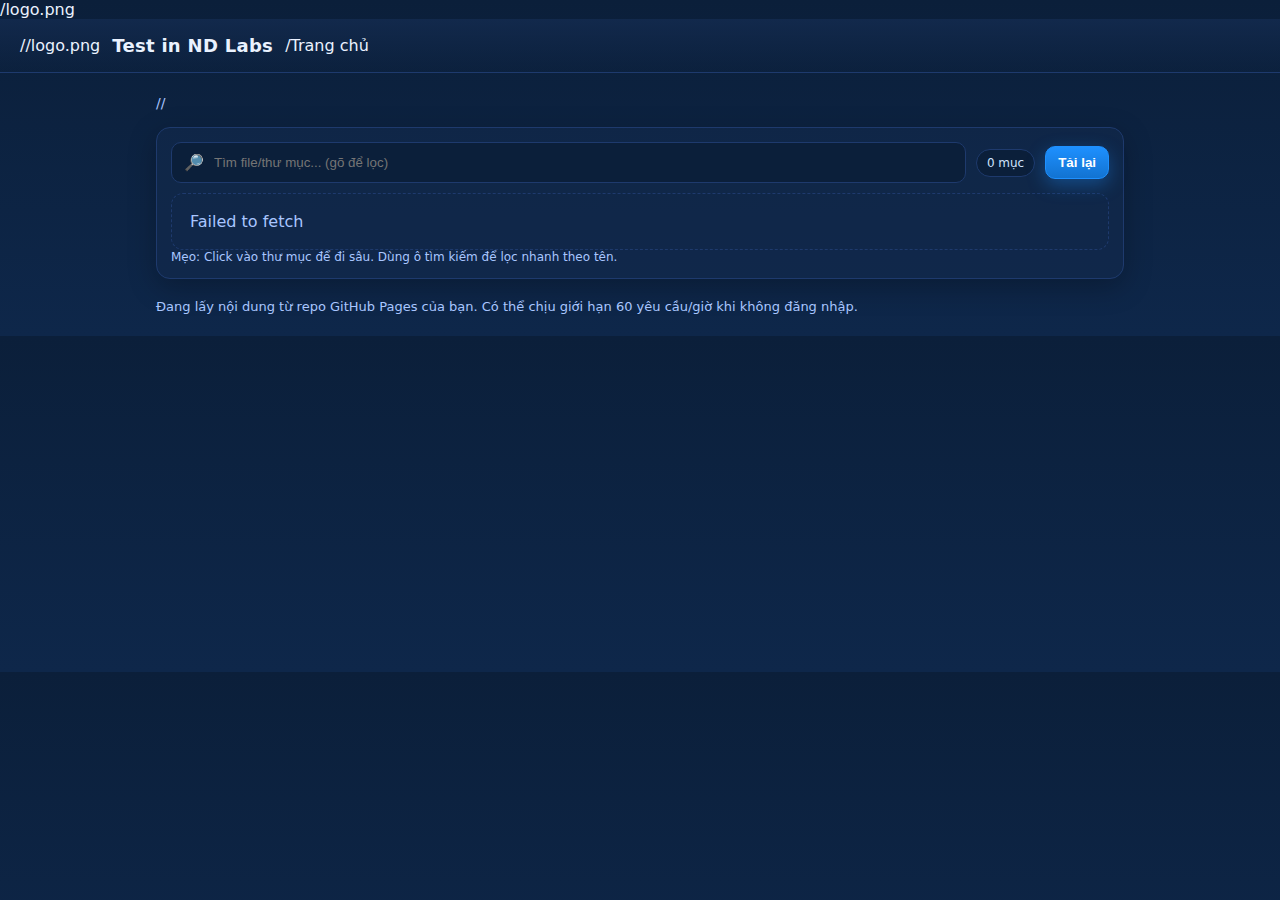
<file: index.html>
<!doctype html>
<html lang="vi">
<head>
  <meta charset="utf-8" />
  <meta name="viewport" content="width=device-width,initial-scale=1" />
  <title>Test in ND Labs</title>
  <meta name="color-scheme" content="light dark" />
  /logo.png
  <style>
    :root{
      --bg:#0b1f3a;
      --bg-2:#0e274a;
      --pri:#1e90ff;
      --pri-2:#1273d1;
      --text:#eaf2ff;
      --muted:#a9c6ff;
      --card:#12294c;
      --border:#1e3a6d;
      --ok:#22c55e;
      --warn:#f59e0b;
    }
    *{box-sizing:border-box}
    body{
      margin:0; font-family:system-ui,-apple-system,Segoe UI,Roboto,Ubuntu,Cantarell,"Helvetica Neue",Arial;
      background:linear-gradient(180deg,var(--bg),var(--bg-2));
      color:var(--text);
    }
    header{
      display:flex; align-items:center; gap:12px;
      padding:16px 20px; border-bottom:1px solid var(--border);
      background:linear-gradient(180deg,var(--card),transparent);
      position:sticky; top:0; z-index:10;
    }
    header img{width:36px;height:36px;border-radius:8px}
    header .title{font-weight:700;font-size:18px;letter-spacing:.3px}
    header nav a{
      color:var(--muted); text-decoration:none; margin-right:14px; font-weight:500
    }
    header nav a:hover{color:#fff}
    main{max-width:1000px; margin:22px auto; padding:0 16px}
    .crumbs{margin:8px 0 16px; color:var(--muted); font-size:14px}
    .crumbs a{color:var(--muted); text-decoration:none}
    .crumbs a:hover{color:#fff; text-decoration:underline}
    .panel{
      background:rgba(18,41,76,.6); border:1px solid var(--border);
      border-radius:14px; padding:14px;
      box-shadow:0 8px 28px rgba(0,0,0,.25);
    }
    .toolbar{
      display:flex; gap:10px; align-items:center; flex-wrap:wrap; margin-bottom:10px;
    }
    .search{
      flex:1; min-width:220px; display:flex; align-items:center; gap:8px;
      background:#0b1f3a; border:1px solid var(--border); border-radius:10px; padding:10px 12px;
    }
    .search input{
      background:transparent; border:none; outline:none; color:#fff; width:100%;
    }
    .badge{font-size:12px; color:#cfe3ff; background:#0b1f3a; border:1px solid var(--border);
      padding:6px 10px; border-radius:999px}
    ul.list{list-style:none; margin:0; padding:0}
    .row{
      display:grid; grid-template-columns: 32px 1fr 120px 120px; gap:10px;
      align-items:center; padding:10px 12px; border-radius:10px;
    }
    .row:hover{background:#0e274a}
    .row .icon{font-size:18px; text-align:center}
    .row a{
      color:#fff; text-decoration:none; font-weight:600; word-break:break-word
    }
    .row a:hover{color:var(--pri)}
    .meta{color:var(--muted); font-size:13px}
    .empty, .error{
      padding:18px; border:1px dashed var(--border); border-radius:12px; margin-top:8px;
      color:var(--muted)
    }
    .footer{
      margin:20px 0; color:var(--muted); font-size:13px;
    }
    .btn{
      appearance:none; border:1px solid var(--pri); background:linear-gradient(180deg,var(--pri),var(--pri-2));
      color:#fff; border-radius:10px; padding:8px 12px; cursor:pointer; font-weight:600;
      box-shadow:0 6px 18px rgba(30,144,255,.35);
    }
    .btn:disabled{opacity:.6; cursor:not-allowed}
    .hint{font-size:12px; color:var(--muted)}
    @media (max-width:720px){
      .row{grid-template-columns: 28px 1fr 90px 90px}
      header .title{display:none}
    }
  </style>
</head>
<body>
  <header>
    //logo.png</a>
    <div class="title">Test in ND Labs</div>
    <nav aria-label="Điều hướng">
      /Trang chủ</a>
    </nav>
  </header>

  <main>
    <div class="crumbs" id="breadcrumbs"></div>

    <section class="panel">
      <div class="toolbar">
        <div class="search" title="Lọc theo tên">
          🔎 <input id="filterInput" placeholder="Tìm file/thư mục... (gõ để lọc)">
        </div>
        <span class="badge" id="countBadge">Đang tải…</span>
        <button class="btn" id="reloadBtn">Tải lại</button>
      </div>

      <ul class="list" id="list"></ul>
      <div class="empty" id="empty" hidden>Thư mục trống.</div>
      <div class="error" id="error" hidden></div>
      <div class="hint">Mẹo: Click vào thư mục để đi sâu. Dùng ô tìm kiếm để lọc nhanh theo tên.</div>
    </section>

    <div class="footer">
      Đang lấy nội dung từ repo GitHub Pages của bạn. Có thể chịu giới hạn 60 yêu cầu/giờ khi không đăng nhập.
    </div>
  </main>

  <script>
    (async function () {
      // --- Cấu hình tự động cho user site: username.github.io ---
      const host = location.hostname; // vd: nd-site.github.io
      const owner = host.split('.')[0]; // "nd-site"
      const repo = owner + '.github.io'; // "nd-site.github.io"
      const apiBase = `https://api.github.com/repos/${owner}/${repo}`;

      // Lấy path hiện tại trong repo (thư mục đang xem)
      // Nếu file này là 404.html, GitHub Pages vẫn giữ nguyên location.pathname => dùng được cho mọi thư mục
      const cleanPath = (p) => p.replace(/^\/+|\/+$/g, '');
      // Nếu người dùng truy cập trực tiếp vào 1 file cụ thể thì pathname có đuôi .html/.txt...
      // Ta chỉ coi là "thư mục" cần liệt kê, nên bỏ tên file cuối nếu có phần mở rộng
      function getRepoPathFromLocation() {
        const path = decodeURIComponent(location.pathname);
        if (!path || path === '/') return '';
        const trimmed = cleanPath(path);
        // Nếu kết thúc bằng .xxx => coi là file, lấy thư mục cha
        if (/\.[a-z0-9]+$/i.test(trimmed)) {
          const seg = trimmed.split('/');
          seg.pop();
          return seg.join('/');
        }
        return trimmed;
      }
      const repoPath = getRepoPathFromLocation();

      // UI refs
      const listEl = document.getElementById('list');
      const emptyEl = document.getElementById('empty');
      const errorEl = document.getElementById('error');
      const countBadge = document.getElementById('countBadge');
      const filterInput = document.getElementById('filterInput');
      const reloadBtn = document.getElementById('reloadBtn');
      const crumbsEl = document.getElementById('breadcrumbs');

      function bytesToHuman(n) {
        if (n == null) return '';
        if (n < 1024) return n + ' B';
        const kb = n / 1024;
        if (kb < 1024) return kb.toFixed(kb < 10 ? 1 : 0) + ' KB';
        const mb = kb / 1024;
        return mb.toFixed(mb < 10 ? 1 : 0) + ' MB';
      }

      function buildCrumbs(path) {
        const segs = cleanPath(path).split('/').filter(Boolean);
        const parts = [`//</a>`];
        let acc = '';
        for (let i = 0; i < segs.length; i++) {
          acc += '/' + encodeURIComponent(segs[i]);
          parts.push(` / <aacc}/${segs[i]}</a>`);
        }
        crumbsEl.innerHTML = parts.join('');
      }

      async function getDefaultBranch() {
        const resp = await fetch(apiBase);
        if (!resp.ok) throw new Error('Không lấy được thông tin repo');
        const data = await resp.json();
        return data.default_branch || 'main';
      }

      async function fetchContents(path, ref) {
        const url = `${apiBase}/contents/${path ? encodeURI(path) : ''}?ref=${encodeURIComponent(ref)}`;
        const resp = await fetch(url, { headers: { 'Accept': 'application/vnd.github+json' } });
        if (!resp.ok) {
          // Hiển thị thông báo chi tiết từ API nếu có
          let msg = `Lỗi tải nội dung (HTTP ${resp.status})`;
          try {
            const j = await resp.json();
            if (j && j.message) msg += `: ${j.message}`;
          } catch {}
          throw new Error(msg);
        }
        const data = await resp.json();
        // API có thể trả object nếu là 1 file, nhưng ta kỳ vọng 1 mảng (thư mục)
        if (!Array.isArray(data)) {
          // Nếu truy cập nhầm vào file, quay về thư mục cha
          return 'IS_FILE';
        }
        return data;
      }

      function render(items, filter='') {
        listEl.innerHTML = '';
        errorEl.hidden = true;
        emptyEl.hidden = true;

        // Ẩn file trang hiện tại (index.html / 404.html) nếu có
        const currentDoc = (location.pathname.split('/').pop() || '').toLowerCase();

        let filtered = items
          .filter(it => it && it.name)
          .filter(it => it.name.toLowerCase().includes(filter.toLowerCase()))
          .filter(it => {
            const n = it.name.toLowerCase();
            return !(n === currentDoc || (n === 'index.html' && currentDoc === '') || n === '404.html');
          });

        // Sắp xếp: thư mục trước, sau đó theo tên
        filtered.sort((a,b) => {
          if (a.type !== b.type) return a.type === 'dir' ? -1 : 1;
          return a.name.localeCompare(b.name, 'vi', { sensitivity:'base' });
        });

        countBadge.textContent = `${filtered.length} mục`;

        if (filtered.length === 0) {
          emptyEl.hidden = false;
          return;
        }

        for (const it of filtered) {
          const li = document.createElement('li');
          li.className = 'row';
          const isDir = it.type === 'dir';
          const icon = isDir ? '📁' : '📄';

          // Link đến đường dẫn public trên Pages
          const base = '/' + cleanPath(repoPath);
          const href = (base === '/' ? '' : base) + '/' + encodeURIComponent(it.name) + (isDir ? '/' : '');

          const name = document.createElement('a');
          name.href = href;
          name.textContent = it.name;

          const iconSpan = document.createElement('div');
          iconSpan.className = 'icon';
          iconSpan.textContent = icon;

          const colName = document.createElement('div');
          colName.appendChild(name);

          const colType = document.createElement('div');
          colType.className = 'meta';
          colType.textContent = isDir ? 'Thư mục' : 'Tệp';

          const colSize = document.createElement('div');
          colSize.className = 'meta';
          colSize.textContent = isDir ? '' : bytesToHuman(it.size);

          li.appendChild(iconSpan);
          li.appendChild(colName);
          li.appendChild(colType);
          li.appendChild(colSize);
          listEl.appendChild(li);
        }
      }

      async function load() {
        countBadge.textContent = 'Đang tải…';
        listEl.innerHTML = '';
        emptyEl.hidden = true;
        errorEl.hidden = true;

        buildCrumbs(repoPath);

        try {
          const branch = await getDefaultBranch();
          let contents = await fetchContents(repoPath, branch);
          // Nếu đang mở đúng URL của một file -> quay về thư mục cha
          if (contents === 'IS_FILE') {
            const parts = cleanPath(repoPath).split('/'); parts.pop();
            const parent = parts.join('/');
            contents = await fetchContents(parent, branch);
            buildCrumbs(parent);
          }
          render(contents);
        } catch (e) {
          errorEl.hidden = false;
          errorEl.textContent = e.message || 'Đã xảy ra lỗi khi tải nội dung.';
          countBadge.textContent = '0 mục';
        }
      }

      filterInput.addEventListener('input', () => {
        // Lọc lại mà không gọi API lần nữa: lấy từ DOM hiện tại
        // Đơn giản: gọi lại load nếu cần filter "chuẩn" theo API; còn ở đây ta lọc sơ bộ bằng cách ẩn/hiện
        const q = filterInput.value.trim().toLowerCase();
        const rows = listEl.querySelectorAll('.row');
        let visible = 0;
        rows.forEach(r => {
          const a = r.querySelector('a');
          const show = a && a.textContent.toLowerCase().includes(q);
          r.style.display = show ? '' : 'none';
          if (show) visible++;
        });
        countBadge.textContent = `${visible} mục`;
        emptyEl.hidden = visible !== 0;
      });

      reloadBtn.addEventListener('click', load);

      await load();
    })();
  </script>
</body>
</html>
</file>
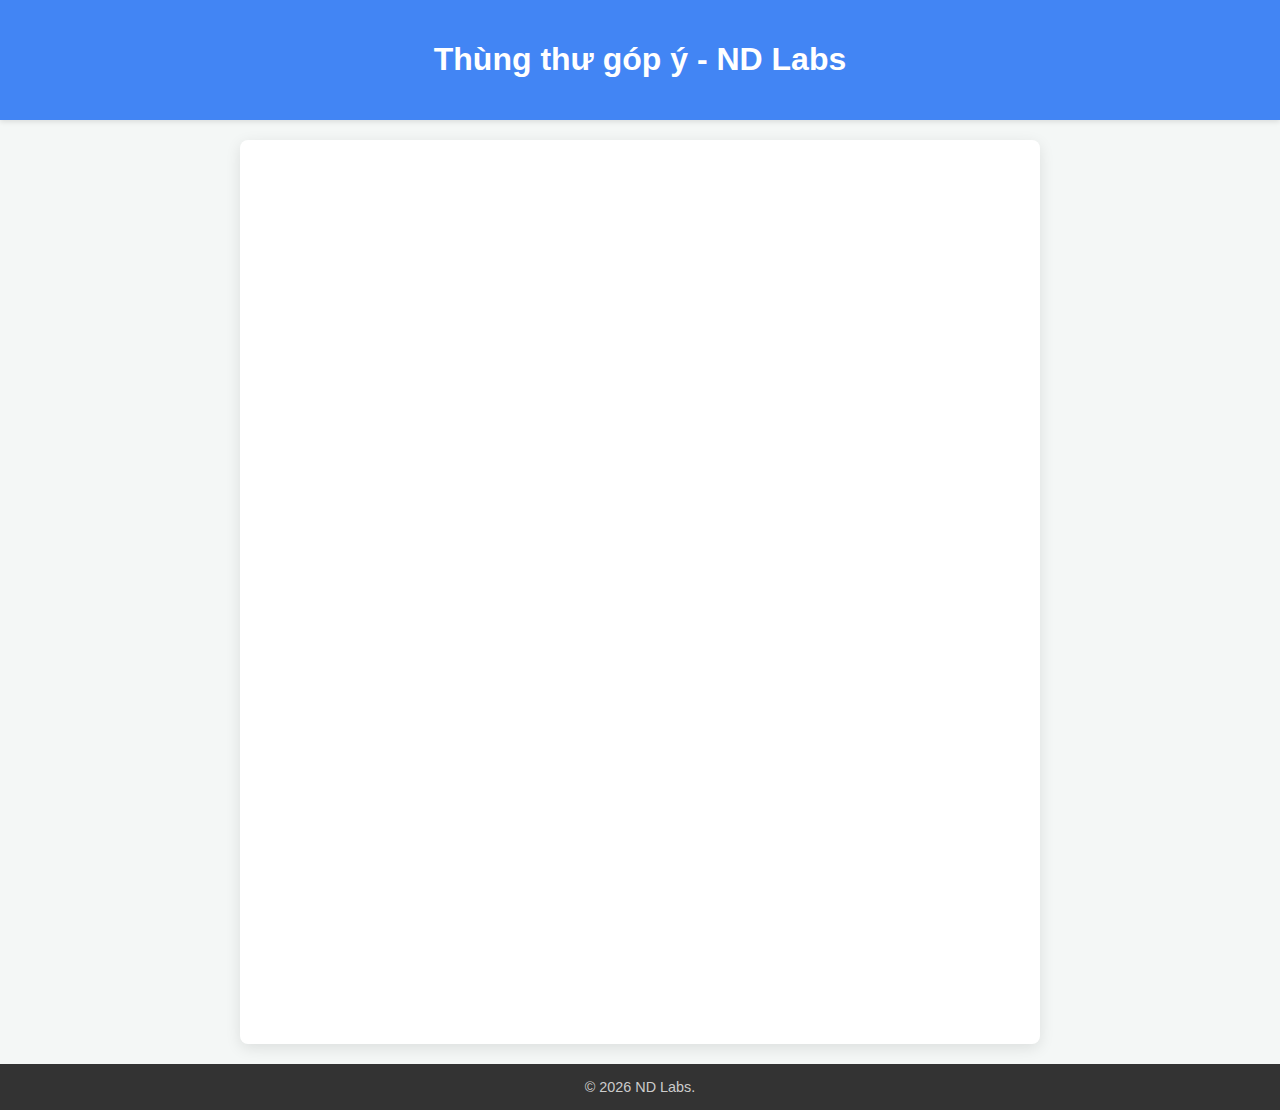
<file: thung-thu-gop-y/index.html>
<!DOCTYPE html>
<html lang="vi">
<head>
    <meta charset="UTF-8">
    <meta name="viewport" content="width=device-width, initial-scale=1.0">
    <title>Thùng thư góp ý - ND Labs</title>
    <style>
        /* Thiết lập chung */
        body {
            font-family: 'Segoe UI', Tahoma, Geneva, Verdana, sans-serif;
            background-color: #f4f7f6;
            margin: 0;
            padding: 0;
            display: flex;
            flex-direction: column;
            min-height: 100vh;
        }

        /* Thanh điều hướng/Tiêu đề */
        header {
            background-color: #4285f4;
            color: white;
            padding: 20px 0;
            text-align: center;
            box-shadow: 0 2px 5px rgba(0,0,0,0.1);
        }

        /* Khung chứa Form */
        .container {
            flex: 1;
            display: flex;
            justify-content: center;
            align-items: center;
            padding: 20px;
        }

        .form-wrapper {
            background: white;
            width: 100%;
            max-width: 800px;
            border-radius: 8px;
            box-shadow: 0 4px 15px rgba(0,0,0,0.1);
            overflow: hidden;
        }

        /* Tối ưu hóa Iframe */
        iframe {
            width: 100%;
            height: 900px; /* Bạn có thể điều chỉnh độ cao này */
            border: none;
        }

        /* Chân trang */
        footer {
            background: #333;
            color: #ccc;
            text-align: center;
            padding: 15px 0;
            font-size: 0.9em;
        }

        /* Responsive cho điện thoại */
        @media (max-width: 600px) {
            header h1 { font-size: 1.2rem; }
            iframe { height: 700px; }
        }
    </style>
</head>
<body>

    <header>
        <h1>Thùng thư góp ý - ND Labs</h1>
    </header>

    <div class="container">
        <div class="form-wrapper">
            <iframe 
                src="https://docs.google.com/forms/d/e/1FAIpQLSeiLoQ2UTWUtXRGgt6AL9parWykX3nnALtbIP7-3zGivrgQIQ/viewform?embedded=true" 
                frameborder="0" 
                marginheight="0" 
                marginwidth="0">
                Đang tải biểu mẫu...
            </iframe>
        </div>
    </div>

    <footer>
        &copy; 2026 ND Labs. 
    </footer>

</body>
</html>
</file>
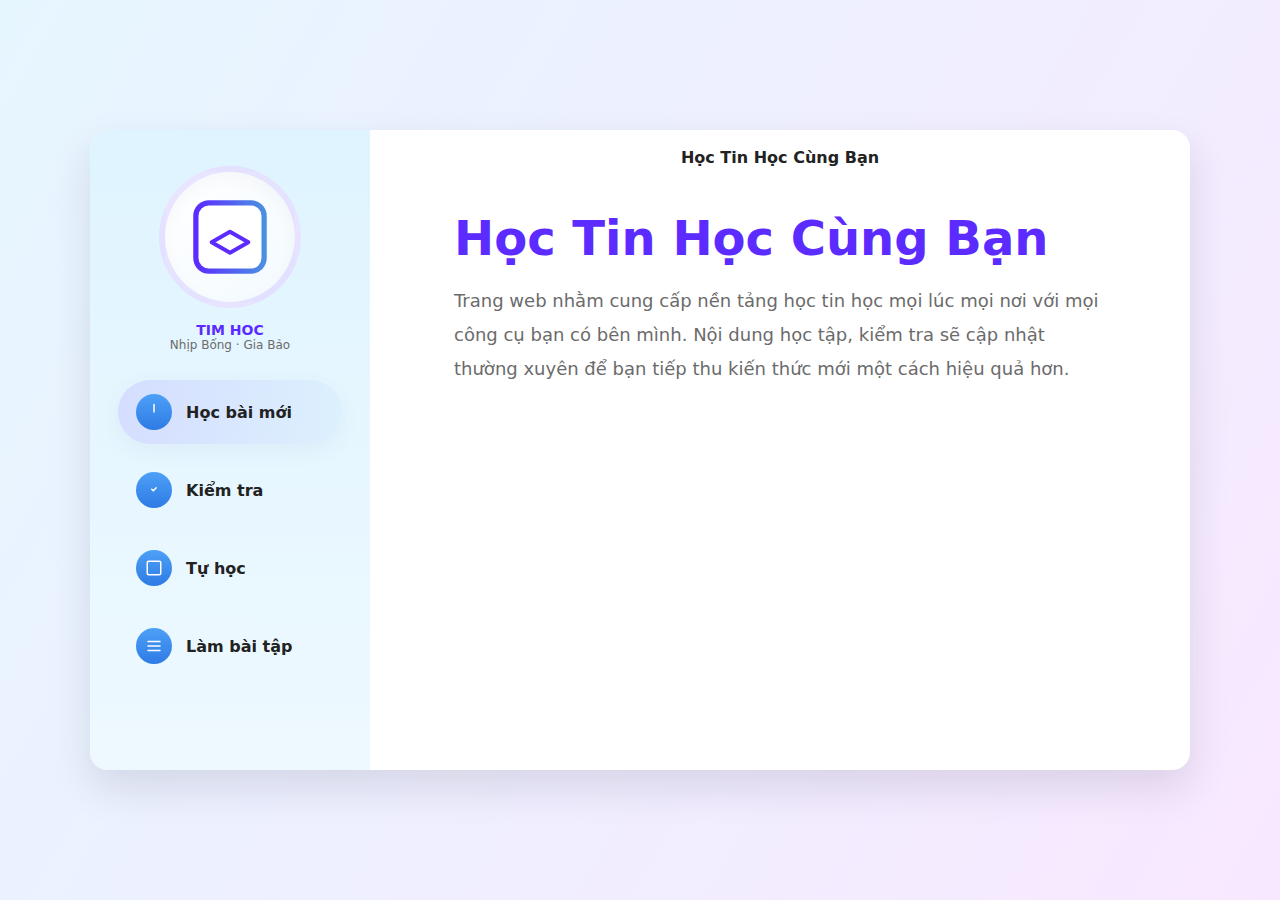
<file: chatgpt/1/index.html>
<!doctype html>
<html lang="vi">
<head>
  <meta charset="utf-8" />
  <meta name="viewport" content="width=device-width,initial-scale=1" />
  <title>Học Tin Học — Mẫu</title>
  <style>
    :root{
      --bg-start:#e6f6ff; /* pastel */
      --bg-end:#f8e8ff;
      --accent:#5b2bff; /* tím chính */
      --blue:#4a90e2;
      --sidebar:#dff4ff;
      --text:#222;
      --muted:#6b6b6b;
      --shadow: 0 18px 40px rgba(30,30,60,0.12);
      --radius:14px;
      font-family: Inter, system-ui, -apple-system, 'Segoe UI', Roboto, 'Helvetica Neue', Arial;
    }

    html,body{height:100%;}
    body{
      margin:0;min-height:100%;
      display:flex;align-items:center;justify-content:center;
      background:linear-gradient(120deg,var(--bg-start),var(--bg-end));
      -webkit-font-smoothing:antialiased;
    }

    /* window frame */
    .window{
      width:1100px;max-width:95vw;height:640px;background:#fff;border-radius:18px;box-shadow:var(--shadow);overflow:hidden;display:flex;
    }

    /* sidebar */
    .sidebar{width:280px;background:linear-gradient(180deg,var(--sidebar),#eef9ff);padding:36px 28px;box-sizing:border-box;display:flex;flex-direction:column;gap:28px;align-items:flex-start}
    .logo{
      width:130px;height:130px;border-radius:999px;background:linear-gradient(135deg,#fff,#f3faff);display:flex;align-items:center;justify-content:center;border:6px solid rgba(91,43,255,0.12);box-shadow:inset 0 6px 18px rgba(0,0,0,0.03);
      flex-shrink:0
    }
    .logo svg{width:84px;height:84px}
    .brand{font-weight:700;color:var(--accent);text-align:center;margin-top:6px;font-size:14px}
    .slogan{font-size:12px;color:var(--muted);text-align:center}

    nav{display:flex;flex-direction:column;gap:14px;width:100%}
    .nav-item{display:flex;align-items:center;gap:14px;padding:14px 18px;border-radius:999px;color:var(--text);cursor:pointer;user-select:none}
    .nav-item .ico{width:36px;height:36px;display:grid;place-items:center;border-radius:50%;background:linear-gradient(180deg,#4da0f7,#2e7be5);color:#fff;flex-shrink:0}
    .nav-item .label{font-weight:700}
    .nav-item.small{padding:12px 14px}

    .nav-item.active{background:linear-gradient(90deg,rgba(91,43,255,0.12),rgba(74,144,226,0.06));box-shadow:0 6px 22px rgba(80,80,130,0.06)}

    /* main content */
    .main{flex:1;padding:44px 84px;box-sizing:border-box;position:relative}
    .main h1{font-size:48px;color:var(--accent);margin:36px 0 12px;font-weight:800}
    .main .title-top{position:absolute;top:18px;left:50%;transform:translateX(-50%);font-weight:700;color:var(--text);}
    .lead{max-width:680px;color:var(--muted);line-height:1.9;font-size:18px}

    /* small screens */
    @media (max-width:880px){
      .window{flex-direction:column;height:auto}
      .sidebar{width:100%;flex-direction:row;align-items:center;padding:18px;gap:12px}
      nav{flex-direction:row;gap:8px;overflow:auto}
      .main{padding:28px}
      .main h1{font-size:34px}
      .logo{width:80px;height:80px}
    }
  </style>
</head>
<body>
  <div class="window">
    <aside class="sidebar">
      <div style="display:flex;flex-direction:column;align-items:center;gap:8px;width:100%">
        <div class="logo" aria-hidden>
          <!-- simple cube logo -->
          <svg viewBox="0 0 64 64" xmlns="http://www.w3.org/2000/svg" fill="none">
            <rect x="6" y="6" width="52" height="52" rx="10" stroke="url(#g)" stroke-width="4" fill="#fff"/>
            <path d="M18 36 L32 44 L46 36 L32 28 Z" fill="none" stroke="#5b2bff" stroke-width="3" stroke-linejoin="round"/>
            <defs><linearGradient id="g" x1="0" x2="1"><stop offset="0" stop-color="#5b2bff"/><stop offset="1" stop-color="#4a90e2"/></linearGradient></defs>
          </svg>
        </div>
        <div style="text-align:center">
          <div class="brand">TIM HOC</div>
          <div class="slogan">Nhịp Bống · Gia Bảo</div>
        </div>
      </div>

      <nav aria-label="chức năng">
        <div class="nav-item active" data-id="home">
          <div class="ico"> <svg width="18" height="18" viewBox="0 0 24 24" fill="none"><path d="M12 2v10" stroke="white" stroke-width="2" stroke-linecap="round" stroke-linejoin="round"/></svg></div>
          <div class="label">Học bài mới</div>
        </div>

        <div class="nav-item" data-id="test">
          <div class="ico"> <svg width="18" height="18" viewBox="0 0 24 24" fill="none"><path d="M9 11l2 2 4-4" stroke="white" stroke-width="2" stroke-linecap="round" stroke-linejoin="round"/></svg></div>
          <div class="label">Kiểm tra</div>
        </div>

        <div class="nav-item" data-id="self">
          <div class="ico"> <svg width="18" height="18" viewBox="0 0 24 24" fill="none"><rect x="3" y="3" width="18" height="18" rx="2" stroke="white" stroke-width="2"/></svg></div>
          <div class="label">Tự học</div>
        </div>

        <div class="nav-item" data-id="exercise">
          <div class="ico"> <svg width="18" height="18" viewBox="0 0 24 24" fill="none"><path d="M4 6h16M4 12h16M4 18h16" stroke="white" stroke-width="2" stroke-linecap="round"/></svg></div>
          <div class="label">Làm bài tập</div>
        </div>
      </nav>
    </aside>

    <main class="main">
      <div class="title-top">Học Tin Học Cùng Bạn</div>
      <h1>Học Tin Học Cùng Bạn</h1>
      <p class="lead">Trang web nhằm cung cấp nền tảng học tin học mọi lúc mọi nơi với mọi công cụ bạn có bên mình. Nội dung học tập, kiểm tra sẽ cập nhật thường xuyên để bạn tiếp thu kiến thức mới một cách hiệu quả hơn.</p>
    </main>
  </div>

  <script>
    // small JS: active nav switching
    document.querySelectorAll('.nav-item').forEach(item=>{
      item.addEventListener('click',()=>{
        document.querySelectorAll('.nav-item').forEach(i=>i.classList.remove('active'));
        item.classList.add('active');
        // update main title quickly
        const label = item.querySelector('.label').textContent.trim();
        document.querySelector('.main h1').textContent = label;
        document.querySelector('.title-top').textContent = label;
      })
    })
  </script>
</body>
</html>
</file>
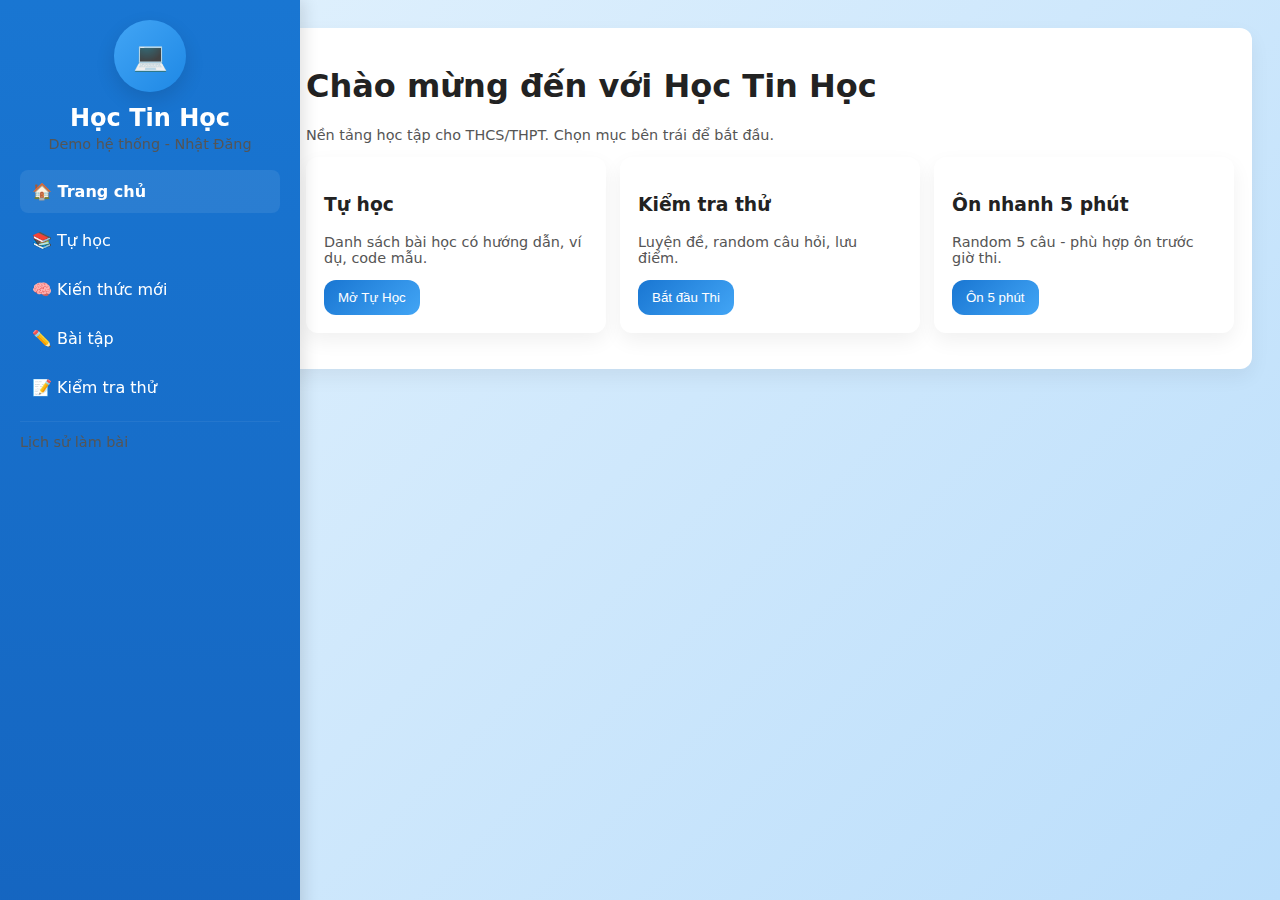
<file: chatgpt/2/index.html>
<!doctype html>
<html lang="vi">
<head>
  <meta charset="UTF-8" />
  <meta name="viewport" content="width=device-width,initial-scale=1" />
  <title>Học Tin Học Online - Demo</title>
  <style>
    /* (Keep minimal styles for demo) */
    body{font-family:system-ui,Segoe UI,Roboto,Arial;margin:0;background:linear-gradient(135deg,#e3f2fd,#bbdefb);color:#222}
    .container{display:flex;min-height:100vh}
    .sidebar{width:260px;background:linear-gradient(180deg,#1976d2,#1565c0);color:#fff;padding:20px;box-shadow:4px 0 15px rgba(0,0,0,.12);position:fixed;height:100%;overflow:auto}
    .main{margin-left:260px;flex:1;padding:28px}
    .nav-item{display:block;color:#fff;padding:12px;border-radius:8px;margin-bottom:6px;text-decoration:none;cursor:pointer}
    .nav-item.active{background:rgba(255,255,255,.08);font-weight:700}
    .card{background:#fff;border-radius:12px;padding:18px;margin-bottom:18px;box-shadow:0 8px 20px rgba(0,0,0,.06)}
    .btn{background:linear-gradient(135deg,#1976d2,#42a5f5);color:#fff;padding:10px 14px;border-radius:12px;border:0;cursor:pointer}
    .grid{display:grid;grid-template-columns:repeat(auto-fit,minmax(240px,1fr));gap:14px}
    .lesson-list li{padding:8px 10px;border-radius:8px;cursor:pointer}
    .lesson-list li:hover{background:rgba(25,118,210,.06)}
    .small{font-size:.9rem;color:#555}
    .right{float:right}
    .hidden{display:none}
    /* quiz styles */
    .answer-option{padding:12px;border-radius:10px;border:1px solid #e6e6e6;margin-bottom:10px;cursor:pointer}
    .answer-option.selected{background:linear-gradient(135deg,#e3f2fd,#bbdefb);border-color:#1976d2}
    .answer-option.correct{background:linear-gradient(135deg,#c8e6c9,#e8f5e9);border-color:#4caf50}
    .answer-option.incorrect{background:linear-gradient(135deg,#ffcccb,#ffc1b3);border-color:#f44336}
    pre{background:#f8f9fa;padding:12px;border-radius:8px;overflow:auto}
    .badge{display:inline-block;padding:6px 10px;border-radius:999px;background:#fff;color:#1976d2;font-weight:700}
  </style>
</head>
<body>
  <div class="container">
    <aside class="sidebar">
      <div style="text-align:center;margin-bottom:18px">
        <div style="width:72px;height:72px;margin:0 auto;border-radius:50%;background:linear-gradient(135deg,#42a5f5,#1e88e5);display:flex;align-items:center;justify-content:center;font-size:28px;box-shadow:0 8px 20px rgba(0,0,0,.12)">💻</div>
        <h2 style="margin:12px 0 4px">Học Tin Học</h2>
        <div class="small">Demo hệ thống - Nhật Đăng</div>
      </div>
      <nav>
        <a class="nav-item active" data-target="home">🏠 Trang chủ</a>
        <a class="nav-item" data-target="self-study">📚 Tự học</a>
        <a class="nav-item" data-target="new-knowledge">🧠 Kiến thức mới</a>
        <a class="nav-item" data-target="exercises">✏️ Bài tập</a>
        <a class="nav-item" data-target="practice-test">📝 Kiểm tra thử</a>
        <hr style="border:none;border-top:1px solid rgba(255,255,255,.06);margin:12px 0">
        <div class="small">Lịch sử làm bài</div>
        <ul id="history" style="list-style:none;padding:8px 0;margin:8px 0 0"></ul>
      </nav>
    </aside>
    <main class="main">
      <section id="home" class="card">
        <h1>Chào mừng đến với Học Tin Học</h1>
        <p class="small">Nền tảng học tập cho THCS/THPT. Chọn mục bên trái để bắt đầu.</p>
        <div class="grid" style="margin-top:12px">
          <div class="card">
            <h3>Tự học</h3>
            <p class="small">Danh sách bài học có hướng dẫn, ví dụ, code mẫu.</p>
            <button class="btn" onclick="openSection('self-study')">Mở Tự Học</button>
          </div>
          <div class="card">
            <h3>Kiểm tra thử</h3>
            <p class="small">Luyện đề, random câu hỏi, lưu điểm.</p>
            <button class="btn" onclick="openSection('practice-test')">Bắt đầu Thi</button>
          </div>
          <div class="card">
            <h3>Ôn nhanh 5 phút</h3>
            <p class="small">Random 5 câu - phù hợp ôn trước giờ thi.</p>
            <button class="btn" onclick="startQuick5()">Ôn 5 phút</button>
          </div>
        </div>
      </section>

      <section id="self-study" class="card hidden">
        <h2>📚 Tự Học</h2>
        <div style="display:flex;gap:18px;margin-top:12px;align-items:flex-start;">
          <div style="flex:1">
            <ul class="lesson-list" id="lesson-list" style="list-style:none;padding:0;margin:0"></ul>
          </div>
          <div style="flex:2">
            <div id="lesson-content"><em>Chọn một bài để xem nội dung.</em></div>
          </div>
        </div>
      </section>

      <section id="new-knowledge" class="card hidden">
        <h2>🧠 Kiến thức mới & mẹo</h2>
        <div id="tips-list"></div>
      </section>

      <section id="exercises" class="card hidden">
        <h2>✏️ Bài tập</h2>
        <div class="grid">
          <div class="card">
            <h3>Bài trắc nghiệm tự động</h3>
            <p class="small">Hệ thống trắc nghiệm có chấm tự động.</p>
            <button class="btn" onclick="openSection('practice-test')">Làm Bài</button>
          </div>
          <div class="card">
            <h3>Luyện gõ 10 ngón (mini)</h3>
            <p class="small">Mini typing practice.</p>
            <button class="btn" onclick="openTyping()">Bắt đầu</button>
          </div>
        </div>
      </section>

      <section id="practice-test" class="card hidden">
        <h2>📝 Kiểm tra thử</h2>
        <div style="margin-top:12px">
          <div style="display:flex;gap:12px;align-items:center">
            <label>Số câu:</label>
            <select id="num-questions"><option value="5">5</option><option value="10">10</option><option value="20">20</option></select>
            <label>Thời gian (phút):</label>
            <select id="time-min"><option value="5">5</option><option value="10" selected>10</option><option value="20">20</option></select>
            <button class="btn" onclick="initTest()">Start</button>
            <button class="btn" style="background:#6c757d" onclick="openSection('home')">Hủy</button>
          </div>

          <div id="test-area" style="margin-top:18px;display:none">
            <div style="display:flex;justify-content:space-between;align-items:center">
              <div><strong id="test-title">Bài Thi</strong></div>
              <div><span class="small">Time: </span><span id="timer">00:00</span></div>
            </div>
            <div id="question-box" style="margin-top:12px"></div>
            <div style="margin-top:12px;display:flex;gap:8px">
              <button class="btn" onclick="prevQ()">Câu trước</button>
              <button class="btn" onclick="nextQ()">Câu tiếp</button>
              <button class="btn" onclick="submitTest()">Nộp bài</button>
            </div>
          </div>

          <div id="result-area" style="margin-top:18px;display:none"></div>
        </div>
      </section>

      <section id="typing" class="card hidden">
        <h2>Luyện gõ 10 ngón - Mini</h2>
        <div>
          <div class="card">
            <div id="typing-text">Type this sample text: <pre id="sample">the quick brown fox jumps over the lazy dog</pre></div>
            <textarea id="type-input" rows="4" style="width:100%"></textarea>
            <div style="margin-top:8px"><button class="btn" onclick="checkTyping()">Kiểm tra</button></div>
            <div id="typing-result" style="margin-top:8px"></div>
          </div>
        </div>
      </section>

    </main>
  </div>

  <script>
    /* --- Data stores --- */
    const lessons = [
      {id:'l1', title:'Nhập môn lập trình', content:'<h3>Nhập môn lập trình</h3><p>Khái niệm cơ bản: thuật toán, biến, vòng lặp.</p><pre>// Ví dụ JS
let x = 5;
console.log(x);</pre>'},
      {id:'l2', title:'Lập trình Python cơ bản', content:'<h3>Python</h3><p>List, tuple, dict. Ví dụ: <pre>nums = [1,2,3]
print(nums)</pre>'},
      {id:'l3', title:'Cơ sở dữ liệu & SQL', content:'<h3>SQL</h3><p>SELECT, INSERT, UPDATE, DELETE. Ví dụ: <pre>SELECT * FROM users;</pre>'}
    ];

    const tips = [
      {title:'Mẹo Excel', text:'Dùng Ctrl+C / Ctrl+V; Autofill; Hàm SUM, AVERAGE.'},
      {title:'Mẹo lập trình', text:'Luôn debug từng bước; viết comment rõ ràng.'}
    ];

    // Small question bank
    const questionBank = [
      {q:'Thuật toán là gì?', opts:['Ngôn ngữ lập trình','Tập hợp bước','Phần mềm','Phần cứng'], ans:1},
      {q:'Phím tắt sao chép?', opts:['Ctrl+V','Ctrl+C','Ctrl+X','Ctrl+Z'], ans:1},
      {q:'List Python biểu diễn bằng?', opts:['{}','[]','()','<>'], ans:1},
      {q:'Stack chạy theo?', opts:['FIFO','LIFO','Random','None'], ans:1},
      {q:'Hàm in trong Python?', opts:['echo()','print()','display()','printf()'], ans:1},
      {q:'SQL lấy tất cả table?', opts:['SELECT *','GET *','FETCH *','SHOW *'], ans:0}
    ];

    /* --- Navigation --- */
    document.querySelectorAll('.nav-item').forEach(a=>a.addEventListener('click',e=>{
      document.querySelectorAll('.nav-item').forEach(x=>x.classList.remove('active'));
      e.currentTarget.classList.add('active');
      const t = e.currentTarget.dataset.target;
      document.querySelectorAll('main section').forEach(s=>s.classList.add('hidden'));
      document.getElementById(t).classList.remove('hidden');
      window.scrollTo({top:0,behavior:'smooth'});
    }));

    function openSection(id){ document.querySelectorAll('.nav-item').forEach(x=>x.classList.remove('active')); document.querySelector('[data-target="'+id+'"]').classList.add('active'); document.querySelectorAll('main section').forEach(s=>s.classList.add('hidden')); document.getElementById(id).classList.remove('hidden'); }

    /* --- Self study render --- */
    const lessonListEl = document.getElementById('lesson-list');
    const lessonContent = document.getElementById('lesson-content');
    lessons.forEach(l=>{
      const li = document.createElement('li'); li.innerHTML = `<strong>${l.title}</strong><div class="small">Bài học ngắn</div>`;
      li.addEventListener('click',()=>{ lessonContent.innerHTML = l.content; saveProgress('lastLesson', l.id); addBadgeIfNeeded(l.id); });
      lessonListEl.appendChild(li);
    });

    /* --- Tips --- */
    const tipsEl = document.getElementById('tips-list');
    tips.forEach(t=>{ const d = document.createElement('div'); d.className='card'; d.innerHTML=`<h4>${t.title}</h4><p class="small">${t.text}</p>`; tipsEl.appendChild(d); });

    /* --- Quick5 --- */
    function startQuick5(){ const prev = document.querySelector('[data-target="practice-test"]'); openSection('practice-test'); document.getElementById('num-questions').value = 5; document.getElementById('time-min').value = 5; initTest(); }

    /* --- Typing --- */
    function openTyping(){ openSection('typing'); document.getElementById('type-input').value = ''; document.getElementById('typing-result').innerText = '' }
    function checkTyping(){ const sample = document.getElementById('sample').innerText.trim(); const input = document.getElementById('type-input').value.trim(); const correct = input===sample; const acc = matchAccuracy(sample,input); document.getElementById('typing-result').innerText = `Độ chính xác: ${Math.round(acc*100)}% — ${correct? 'Hoàn hảo!':'Cần luyện thêm'}`; }
    function matchAccuracy(s,t){ if(!s) return 0; let m=0; for(let i=0;i<Math.min(s.length,t.length);i++) if(s[i]===t[i]) m++; return m/s.length; }

    /* --- Test system --- */
    let testState = null; let timerInterval=null;
    function initTest(){ // build test from questionBank
      const n = parseInt(document.getElementById('num-questions').value,10);
      const mins = parseInt(document.getElementById('time-min').value,10);
      const pool = shuffle(Array.from(questionBank));
      const qs = pool.slice(0,n);
      testState = {qs, cur:0, answers:new Array(n).fill(null), time:mins*60, start:Date.now()};
      renderQuestion();
      document.getElementById('test-area').style.display='block'; document.getElementById('result-area').style.display='none';
      startTimer();
    }
    function renderQuestion(){ const q = testState.qs[testState.cur]; document.getElementById('test-title').innerText = `Câu ${testState.cur+1}/${testState.qs.length}`; const box = document.getElementById('question-box'); box.innerHTML = `<div style="font-weight:700">${q.q}</div>`; q.opts.forEach((o,i)=>{ const d=document.createElement('div'); d.className='answer-option'+(testState.answers[testState.cur]===i?' selected':''); d.innerText=String.fromCharCode(65+i)+'. '+o; d.addEventListener('click',()=>{ testState.answers[testState.cur]=i; document.querySelectorAll('.answer-option').forEach(x=>x.classList.remove('selected')); d.classList.add('selected'); }); box.appendChild(d); }); }
    function prevQ(){ if(testState.cur>0){ testState.cur--; renderQuestion(); } }
    function nextQ(){ if(testState.cur<testState.qs.length-1){ testState.cur++; renderQuestion(); } }
    function submitTest(){ if(!testState) return; clearInterval(timerInterval); // grade
      let correct=0; testState.qs.forEach((q,i)=>{ if(testState.answers[i]===q.ans) correct++; }); const score = Math.round((correct/testState.qs.length)*100);
      const timeTaken = Math.floor((Date.now()-testState.start)/1000);
      const res = document.getElementById('result-area'); res.style.display='block'; res.innerHTML = `<div class="card"><h3>Kết quả</h3><p class="small">Số câu đúng: ${correct}/${testState.qs.length}</p><p class="small">Điểm: ${score}</p><p class="small">Thời gian: ${Math.floor(timeTaken/60)}:${String(timeTaken%60).padStart(2,'0')}</p></div>`;
      // save history
      saveResult({date:new Date().toISOString(),correct,total:testState.qs.length,score,time:timeTaken}); renderHistory(); // show answers
      showAnswerReview(); testState=null; document.getElementById('test-area').style.display='none'; }

    function showAnswerReview(){ const area = document.getElementById('result-area'); const d = document.createElement('div'); d.className='card'; d.innerHTML='<h4>Xem đáp án</h4>';
      (Array.from(arguments.callee.caller ? arguments.callee.caller.testState?.qs || [] : []) || []).forEach(()=>{}); // noop fallback
      // we'll use last saved result to display review quickly: rebuild from last attempt stored in localStorage
      const last = JSON.parse(localStorage.getItem('lastAttempt')||'null'); if(last && last.qs){ last.qs.forEach((q,i)=>{ const el=document.createElement('div'); el.style.marginBottom='8px'; el.innerHTML=`<div style="font-weight:700">${q.q}</div>`; q.opts.forEach((o,oi)=>{ const oel=document.createElement('div'); oel.className='answer-option'; if(oi===q.ans) oel.classList.add('correct'); if(last.answers[i]===oi && oi!==q.ans) oel.classList.add('incorrect'); oel.innerText=String.fromCharCode(65+oi)+'. '+o; el.appendChild(oel); }); d.appendChild(el); }); area.appendChild(d); }
    }

    function startTimer(){ clearInterval(timerInterval); timerInterval = setInterval(()=>{ if(!testState) return clearInterval(timerInterval); testState.time--; const mm = Math.floor(testState.time/60); const ss = testState.time%60; document.getElementById('timer').innerText = `${String(mm).padStart(2,'0')}:${String(ss).padStart(2,'0')}`; if(testState.time<=0){ clearInterval(timerInterval); submitTest(); } },1000);
      // persist last attempt for review
      localStorage.setItem('lastAttempt', JSON.stringify(testState)); }

    /* --- Utilities & storage --- */
    function shuffle(a){ for(let i=a.length-1;i>0;i--){ const j=Math.floor(Math.random()*(i+1)); [a[i],a[j]]=[a[j],a[i]]; } return a; }

    function saveResult(obj){ const hist = JSON.parse(localStorage.getItem('history')||'[]'); hist.unshift(obj); localStorage.setItem('history',JSON.stringify(hist.slice(0,20))); localStorage.setItem('lastAttempt', JSON.stringify({qs:obj.qs||[],answers:obj.answers||[] })); }

    function renderHistory(){ const h = JSON.parse(localStorage.getItem('history')||'[]'); const el = document.getElementById('history'); el.innerHTML=''; h.forEach(it=>{ const li=document.createElement('li'); li.innerHTML=`<div style="display:flex;justify-content:space-between"><div><strong>${new Date(it.date).toLocaleString()}</strong><div class="small">${it.correct}/${it.total} — ${it.score}</div></div><div class="small">${Math.floor(it.time/60)}:${String(it.time%60).padStart(2,'0')}</div></div>`; el.appendChild(li); }); }

    // Save last lesson progress & badges
    function saveProgress(k,v){ localStorage.setItem(k,v); }
    function addBadgeIfNeeded(lessonId){ const badges = JSON.parse(localStorage.getItem('badges')||'[]'); if(!badges.includes(lessonId)){ badges.push(lessonId); localStorage.setItem('badges',JSON.stringify(badges)); showBadge(lessonId); } }
    function showBadge(id){ alert('Bạn nhận huy hiệu cho: '+id); }

    // initial
    renderHistory();

    // Quick helper to open practice-test and start quick 5
    function startQuick5(){ document.getElementById('num-questions').value='5'; document.getElementById('time-min').value='5'; initTest(); }

    // Expose small functions to global for onclick
    window.openSection = openSection; window.startQuick5 = startQuick5; window.openTyping = openTyping; window.checkTyping = checkTyping; window.initTest = initTest; window.prevQ = prevQ; window.nextQ = nextQ; window.submitTest = submitTest;
  </script>
</body>
</html>
</file>
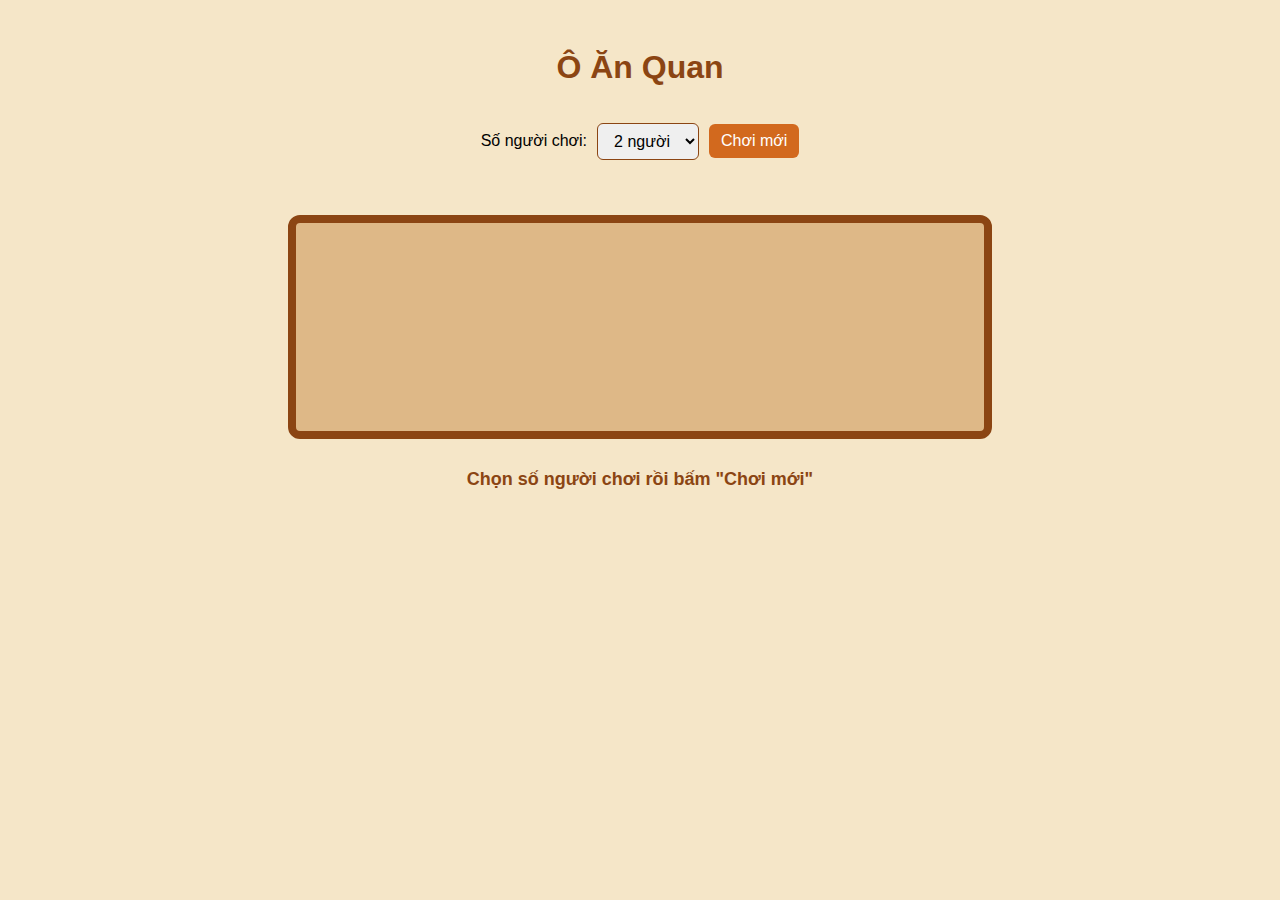
<file: o-an-quan/2-5-nguoi-meta-ai/v1/index.html>
<!DOCTYPE html>
<html lang="vi">
<head>
<meta charset="UTF-8">
<meta name="viewport" content="width=device-width, initial-scale=1.0">
<title>Ô Ăn Quan Online</title>
<style>
    body {
        font-family: Arial, sans-serif;
        background: #f5e6c8;
        display: flex;
        flex-direction: column;
        align-items: center;
        padding: 20px;
    }
    h1 { color: #8b4513; }
   .controls {
        margin: 15px 0;
        display: flex;
        gap: 10px;
        align-items: center;
    }
    select, button {
        padding: 8px 12px;
        font-size: 16px;
        border-radius: 6px;
        border: 1px solid #8b4513;
        cursor: pointer;
    }
    button { background: #d2691e; color: white; border: none; }
    button:hover { background: #a0522d; }
   .board {
        background: #deb887;
        border: 8px solid #8b4513;
        border-radius: 12px;
        padding: 20px;
        display: grid;
        grid-template-columns: 100px repeat(5, 80px) 100px;
        grid-template-rows: 80px 80px;
        gap: 8px;
        margin: 20px 0;
    }
   .pit {
        background: #fff8dc;
        border: 2px solid #8b4513;
        border-radius: 50%;
        display: flex;
        flex-direction: column;
        align-items: center;
        justify-content: center;
        cursor: pointer;
        font-weight: bold;
        position: relative;
        transition: 0.2s;
    }
   .pit:hover { background: #ffe4b5; transform: scale(1.05); }
   .pit.disabled { cursor: not-allowed; opacity: 0.6; }
   .pit.disabled:hover { background: #fff8dc; transform: none; }
   .quan {
        grid-row: span 2;
        border-radius: 20px;
        background: #f4a460;
    }
   .player-info {
        display: flex;
        gap: 20px;
        margin: 10px 0;
        flex-wrap: wrap;
        justify-content: center;
    }
   .player {
        padding: 10px 20px;
        border-radius: 8px;
        border: 3px solid transparent;
    }
   .player.active {
        border-color: #ff4500;
        background: #fff;
        font-weight: bold;
    }
   .p1 { background: #ffb6c1; }
   .p2 { background: #87cefa; }
   .p3 { background: #98fb98; }
   .p4 { background: #dda0dd; }
   .p5 { background: #f0e68c; }
   .stones {
        font-size: 20px;
        color: #8b4513;
    }
   .label {
        font-size: 11px;
        color: #555;
        position: absolute;
        bottom: 2px;
    }
    #message {
        font-size: 18px;
        margin-top: 10px;
        color: #8b4513;
        font-weight: bold;
        min-height: 25px;
    }
</style>
</head>
<body>
    <h1>Ô Ăn Quan</h1>
    <div class="controls">
        <label>Số người chơi:</label>
        <select id="playerCount">
            <option value="2">2 người</option>
            <option value="3">3 người</option>
            <option value="4">4 người</option>
            <option value="5">5 người</option>
        </select>
        <button onclick="startGame()">Chơi mới</button>
    </div>
    <div class="player-info" id="playerInfo"></div>
    <div class="board" id="board"></div>
    <div id="message">Chọn số người chơi rồi bấm "Chơi mới"</div>

<script>
let state = {
    pits: Array(12).fill(5), // 0-4: P1, 5: quan trái, 6-10: P2, 11: quan phải
    quan: [10, 10], // số quân trong 2 ô quan
    scores: [0, 0, 0, 0, 0],
    playerCount: 2,
    currentPlayer: 0,
    gameOver: false
};

const playerColors = ['p1','p2','p3','p4','p5'];
const playerNames = ['Người 1','Người 2','Người 3','Người 4','Người 5'];

function startGame() {
    state.playerCount = parseInt(document.getElementById('playerCount').value);
    state.pits = Array(12).fill(5);
    state.quan = [10, 10];
    state.scores = Array(5).fill(0);
    state.currentPlayer = 0;
    state.gameOver = false;
    render();
    setMessage(`${playerNames[0]} đi trước`);
}

function render() {
    const board = document.getElementById('board');
    board.innerHTML = '';

    // Ô quan trái - index 5
    board.appendChild(createPit(5, true, 0));

    // 5 ô dân trên: 4,3,2,1,0 - thuộc P1
    for(let i = 4; i >= 0; i--) {
        board.appendChild(createPit(i, false, 0));
    }

    // Ô quan phải - index 11
    board.appendChild(createPit(11, true, 1));

    // 5 ô dân dưới: 6,7,8,9,10 - chia cho các người còn lại
    for(let i = 6; i <= 10; i++) {
        let owner = getOwner(i);
        board.appendChild(createPit(i, false, owner));
    }

    renderPlayers();
}

function createPit(index, isQuan, owner) {
    const div = document.createElement('div');
    div.className = 'pit ' + (isQuan? 'quan' : playerColors[owner]);

    let stones = isQuan? state.quan[index === 5? 0 : 1] : state.pits[index];
    let canClick =!isQuan &&!state.gameOver && owner === state.currentPlayer && stones > 0;

    if (!canClick) div.classList.add('disabled');
    div.innerHTML = `<div class="stones">${stones}</div><div class="label">${isQuan? 'QUAN' : 'Ô ' + (index+1)}</div>`;

    if (canClick) div.onclick = () => makeMove(index);
    return div;
}

function getOwner(index) {
    if (index <= 4) return 0; // P1 luôn giữ hàng trên
    // Chia đều 5 ô dưới cho các người còn lại
    let remaining = state.playerCount - 1;
    let perPlayer = Math.floor(5 / remaining);
    let extra = 5 % remaining;
    let idx = index - 6;
    for(let p = 1; p < state.playerCount; p++) {
        let count = perPlayer + (p - 1 < extra? 1 : 0);
        if (idx < count) return p;
        idx -= count;
    }
    return state.playerCount - 1;
}

function renderPlayers() {
    const info = document.getElementById('playerInfo');
    info.innerHTML = '';
    for(let i = 0; i < state.playerCount; i++) {
        const div = document.createElement('div');
        div.className = `player ${playerColors[i]} ${i === state.currentPlayer? 'active' : ''}`;
        div.textContent = `${playerNames[i]}: ${state.scores[i]} điểm`;
        info.appendChild(div);
    }
}

function makeMove(startIndex) {
    let stones = state.pits[startIndex];
    if (stones === 0) return;

    state.pits[startIndex] = 0;
    let pos = startIndex;
    let direction = startIndex <= 4? -1 : 1; // trên đi trái, dưới đi phải

    // Rải quân
    while (stones > 0) {
        pos += direction;
        // Xử lý vòng tròn qua 2 ô quan
        if (pos < 0) pos = 11;
        if (pos > 11) pos = 0;
        if (pos === 5 || pos === 11) continue; // bỏ qua ô quan khi rải

        state.pits[pos]++;
        stones--;
    }

    // Ăn quân
    let nextPos = pos + direction;
    if (nextPos < 0) nextPos = 11;
    if (nextPos > 11) nextPos = 0;

    while (state.pits[nextPos] === 0) {
        let eatPos = nextPos + direction;
        if (eatPos < 0) eatPos = 11;
        if (eatPos > 11) eatPos = 0;

        // Ăn ô dân
        if (eatPos!== 5 && eatPos!== 11 && state.pits[eatPos] > 0) {
            state.scores[state.currentPlayer] += state.pits[eatPos];
            state.pits[eatPos] = 0;
            nextPos = eatPos + direction;
            if (nextPos < 0) nextPos = 11;
            if (nextPos > 11) nextPos = 0;
            continue;
        }

        // Ăn ô quan
        if (eatPos === 5 && state.quan[0] > 0) {
            state.scores[state.currentPlayer] += state.quan[0];
            state.quan[0] = 0;
            break;
        }
        if (eatPos === 11 && state.quan[1] > 0) {
            state.scores[state.currentPlayer] += state.quan[1];
            state.quan[1] = 0;
            break;
        }
        break;
    }

    checkGameOver();
    if (!state.gameOver) {
        state.currentPlayer = (state.currentPlayer + 1) % state.playerCount;
        setMessage(`Lượt của ${playerNames[state.currentPlayer]}`);
    }
    render();
}

function checkGameOver() {
    // Hết game khi 2 ô quan đều bị ăn
    if (state.quan[0] === 0 && state.quan[1] === 0) {
        state.gameOver = true;
        // Cộng quân còn lại trên bàn
        for(let i = 0; i < 12; i++) {
            if (i === 5 || i === 11) continue;
            state.scores[getOwner(i)] += state.pits[i];
        }
        let maxScore = Math.max(...state.scores.slice(0, state.playerCount));
        let winners = [];
        for(let i = 0; i < state.playerCount; i++) {
            if (state.scores[i] === maxScore) winners.push(playerNames[i]);
        }
        setMessage(`Game over! ${winners.join(', ')} thắng với ${maxScore} điểm`);
    }
}

function setMessage(msg) {
    document.getElementById('message').textContent = msg;
}
</script>
</body>
</html>
</file>
